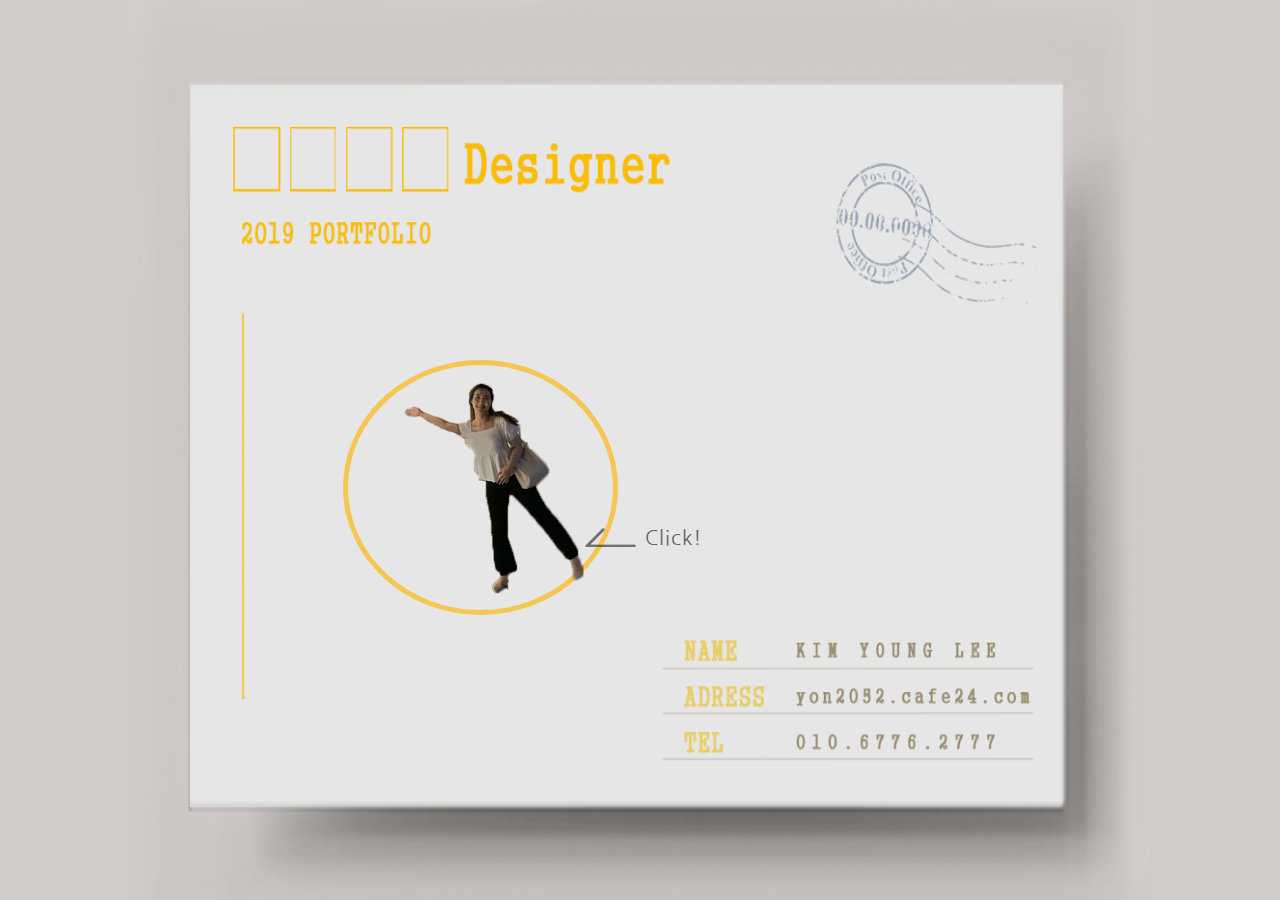
<file: post.html>
<!doctype html>
<html lang="ko">
<head>
<meta charset="utf-8"> 
<!-- <meta http-equiv="X-UA-Compatible" content="IE=edge">  -->
<title>Younglee Kim's Portfolio</title>
<link rel="stylesheet" href="css/post.css">
<link href="https://fonts.googleapis.com/icon?family=Material+Icons" rel="stylesheet">
<link rel="stylesheet" href="https://use.fontawesome.com/releases/v5.5.0/css/all.css">
</head>
<body>
	
		<div class="open">
			<img src="image/f.png" alt="">
			<!-- <div class="bg"></div> -->
		</div>

		<div class="top">
			
			<div></div>
			<div class="me">
			<span></span><a href="index.html"><img src="image/mee.png" alt=""></a></div>
		</div>

		<div class="ar"><img src="image/ar.png" alt=""><p>Click!</p></div>
	
</body>
</html>
</file>
<file: css/post.css>
@import url(common.css);

.open{
	position:relative;
    width:100%;
    height:100%;
    top:0;
    left:0;
    background-color: #d2cdca;
    background-size: cover;
}
.open img{
	background-size: cover;
	width:80%;
    height:100%;
    top:0px;
    left:10%;
	margin:0 auto;
	position: relative;
}

.top img{
	width: 239px;
	height: 261px;
	position: absolute;
	top: 39%;
	left: 30%;
	transition: all 0.3;
}
.top img{  
	cursor:pointer;
	animation:updown 3s infinite;
	transition: all 0.3;
}

@keyframes updown{
	0%{
        transform:translate(0px,0px );
    }50%{
        transform:translate(0px,10px );
    }100%{
        transform:translate(0px,0px );
    }	
}

.top div:first-child{
	width: 265px;
	height: 245px;
	display: block;
	top: 40%;
	left: 26.8%;
	border-radius: 50%;
	border:5px solid #f5c652;
	/*opacity: 0.5;*/
	position:absolute;
}
span{
	width: 265px;
	height: 245px;
	position: absolute;
	display: block;
	top: 40%;
	left: 27%;
	border-radius: 50%;
	/*background: red;*/
}
.me:hover span{
	width: 265px;
	height: 245px;
	position: absolute;
	display: block;
	top: 40.5%;
	left: 27%;
	border-radius: 50%;
	/*z-index: 1000;*/
	background:  #eddeb8;
	opacity: 0.5;
}

.ar{
	position: absolute;
	top: 57.5%;
	left: 45%;
	opacity: 0.6;
	float: left;
}
p{float: right; font-size: 20px; letter-spacing: 1px; margin-top: 8px;}
</file>
